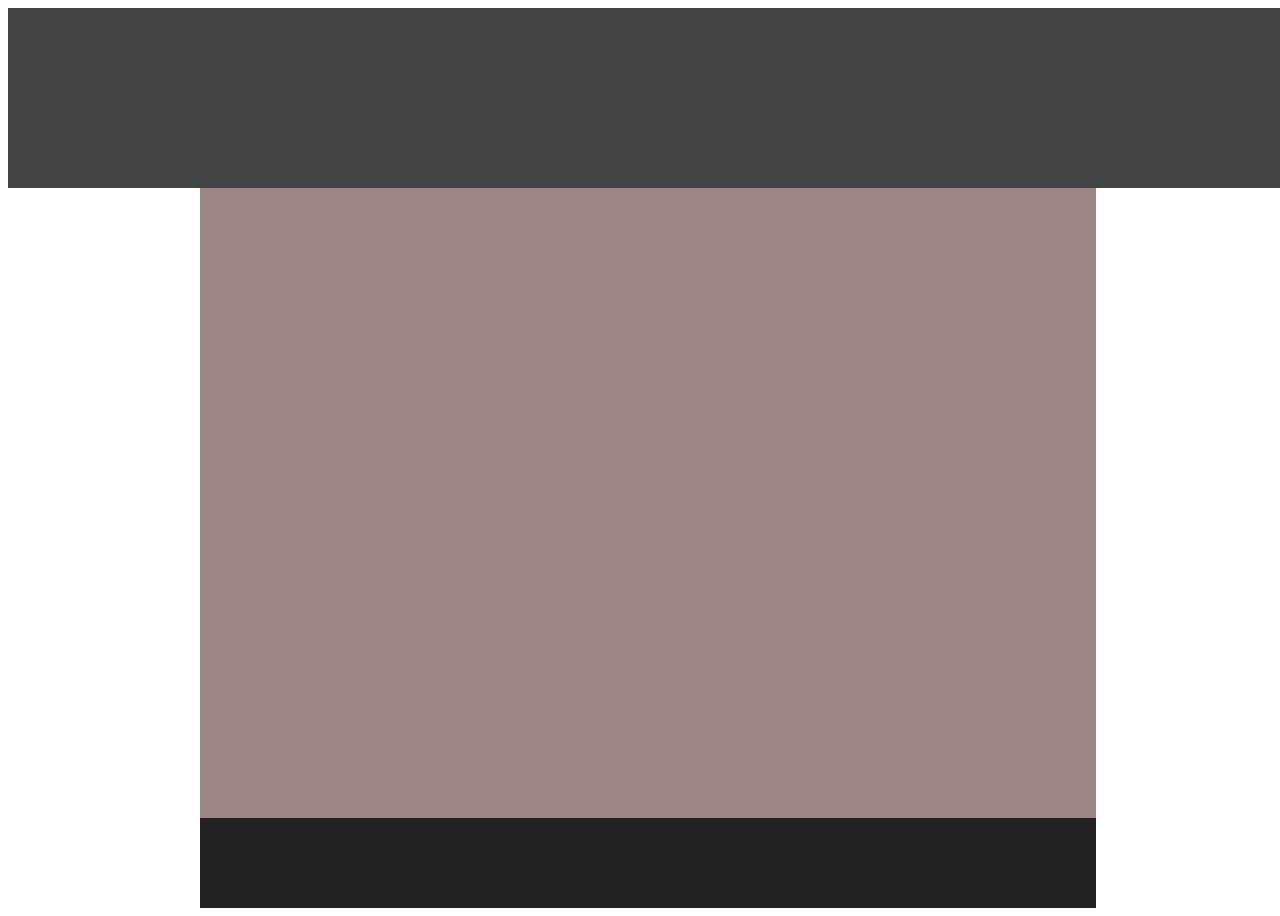
<file: first/index.html>
<!DOCTYPE html>
<html>
    <head>
        <title>First Problem</title>
        <link rel= "stylesheet" href="index.css" />
    </head>
    <body>
        <div class="header"></div>
        <div class="main_content"></div>
        <div class="footer"></div>
            
    </body>
</html>
</file>
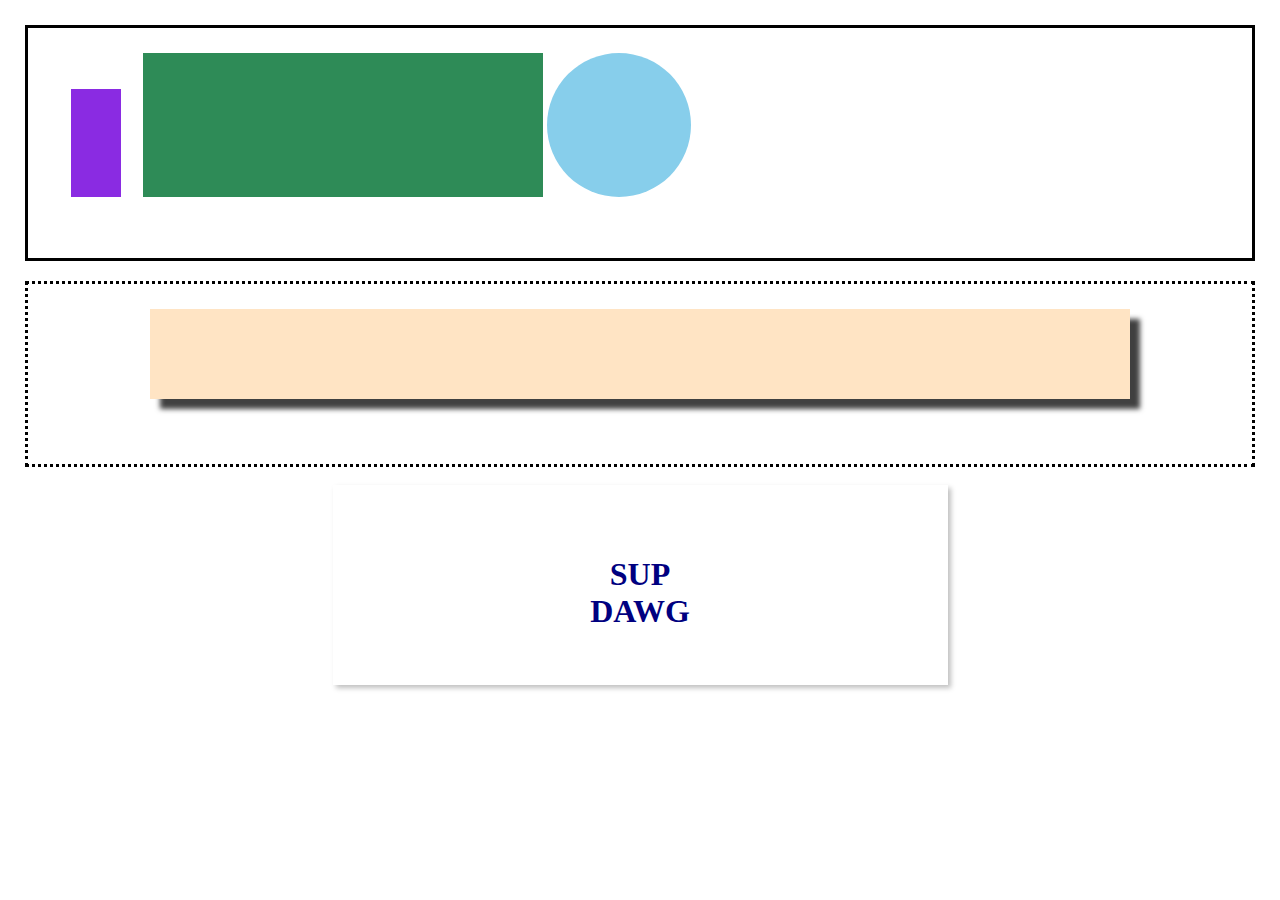
<file: second/index.html>
<!DOCTYPE html>
<html>
    <head>
        <title>Second Problem</title>
        <link rel="stylesheet" href="index.css"/>
    </head>
    <body>
        <div class="first_container"> 
            <!-- 1: purple rect, 2: green rect, 3 blue circle -->
            <div class="one"></div>
            <div class="two"></div>
            <div class="three"></div>
        </div>
        <div class="dotted_container"><div class="beige"></div></div>
        <div class="hello"><h1>SUP<br/>DAWG</h1></div>
    </body>
</html>
</file>
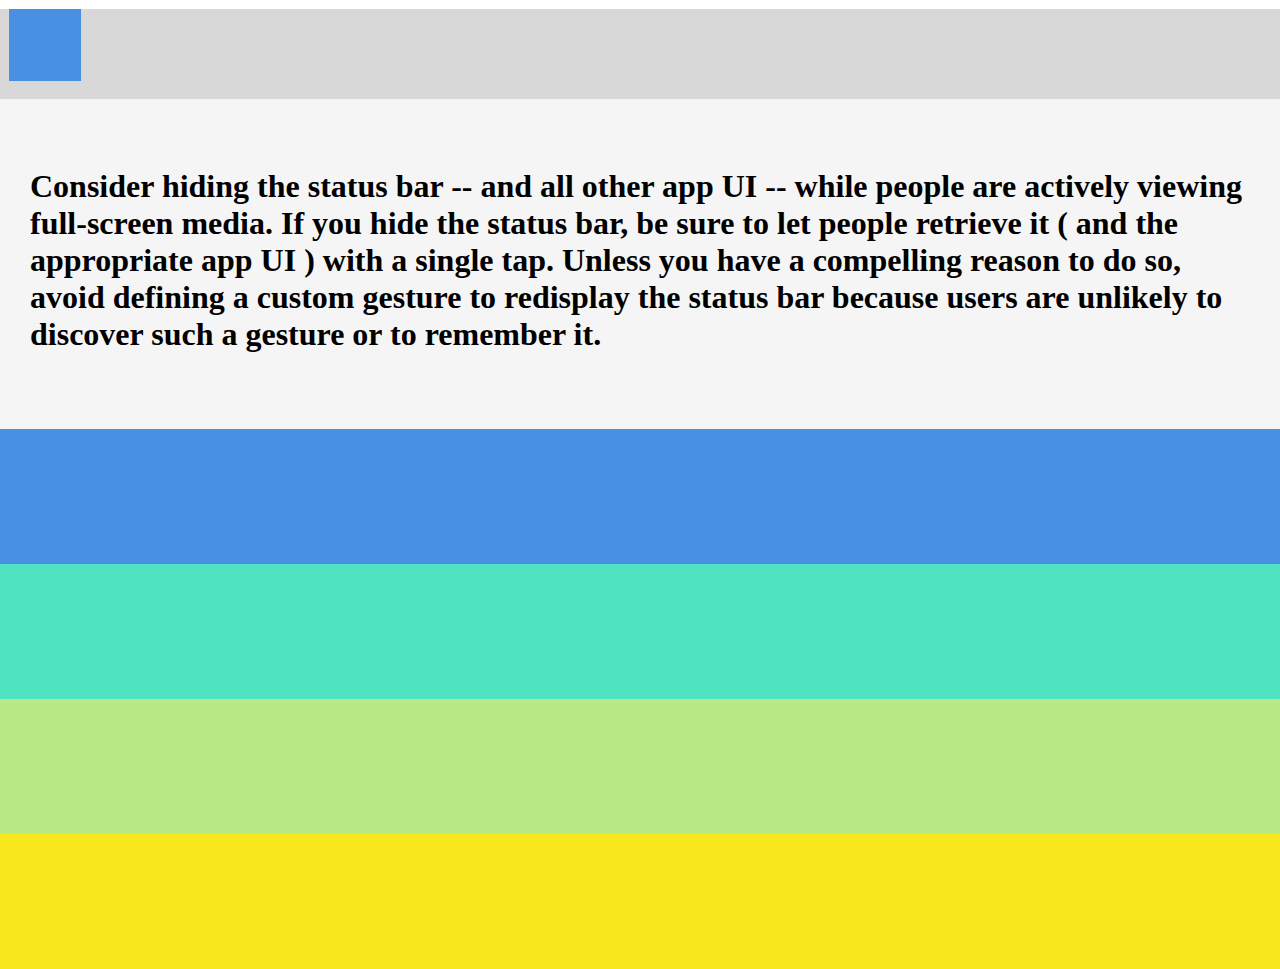
<file: third/index.html>
<!DOCTYPE html>
<html>
    <head>
        <title>Third Problem</title>
        <link rel="stylesheet" href="index.css" />
    </head>
    <body>
        <header><div class="stamp"></div></header>
        <div class="stripe" id="white">
            <span class="stripe-text"><h1>Consider hiding the status bar -- and all other app UI -- while people are actively viewing full-screen media. If you hide the status bar, be sure to let people retrieve it ( and the appropriate app UI ) with a single tap. Unless you have a compelling reason to do so, avoid defining a custom gesture to redisplay the status bar because users are unlikely to discover such a gesture or to remember it.
            </h1></span>
        </div>
        <div class="stripe" id="blue"></div>
        <div class="stripe" id="seafoam"></div>
        <div class="stripe" id="green"></div>
        <div class="stripe" id="gold"></div>
    </body>
</html>
</file>
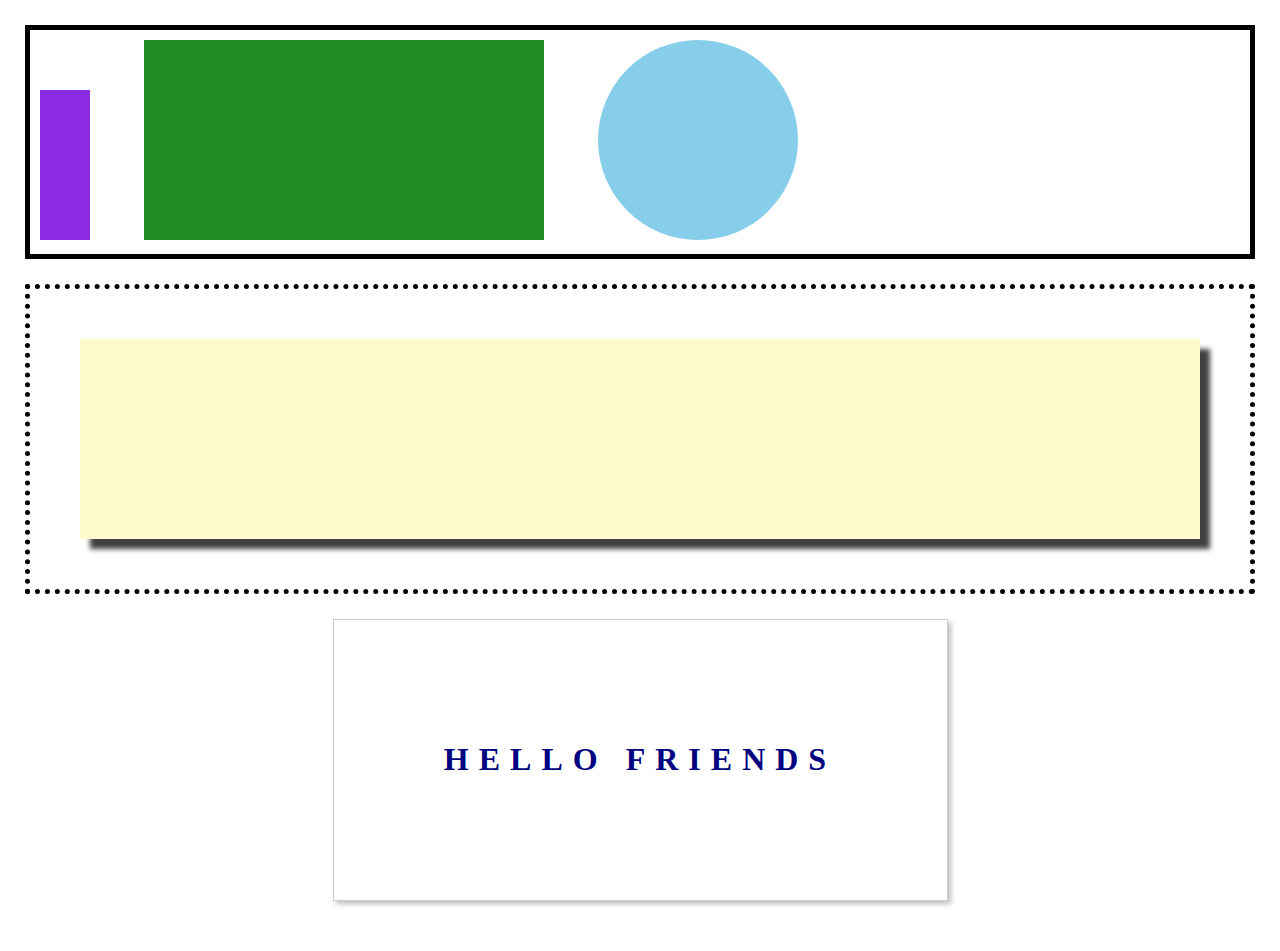
<file: second/solution/index.html>
<!DOCTYPE html>
<html>
  <head>
    <title> Second - Solution </title>
    <link rel="stylesheet" href="index.css" />
  </head>

  <body>
    <div class="container-one">
      <div class="square-one">
        
      </div>
      <div class="square-two">
        
      </div>
      <div class="circle-one">
        
      </div>
    </div>
    <div class="container-two">
        <div class="box-shadow">
          
        </div>
    </div>
    <div class="container-three">
      <h1>HELLO FRIENDS</h1>
    </div>
  </body>
</html>
</file>
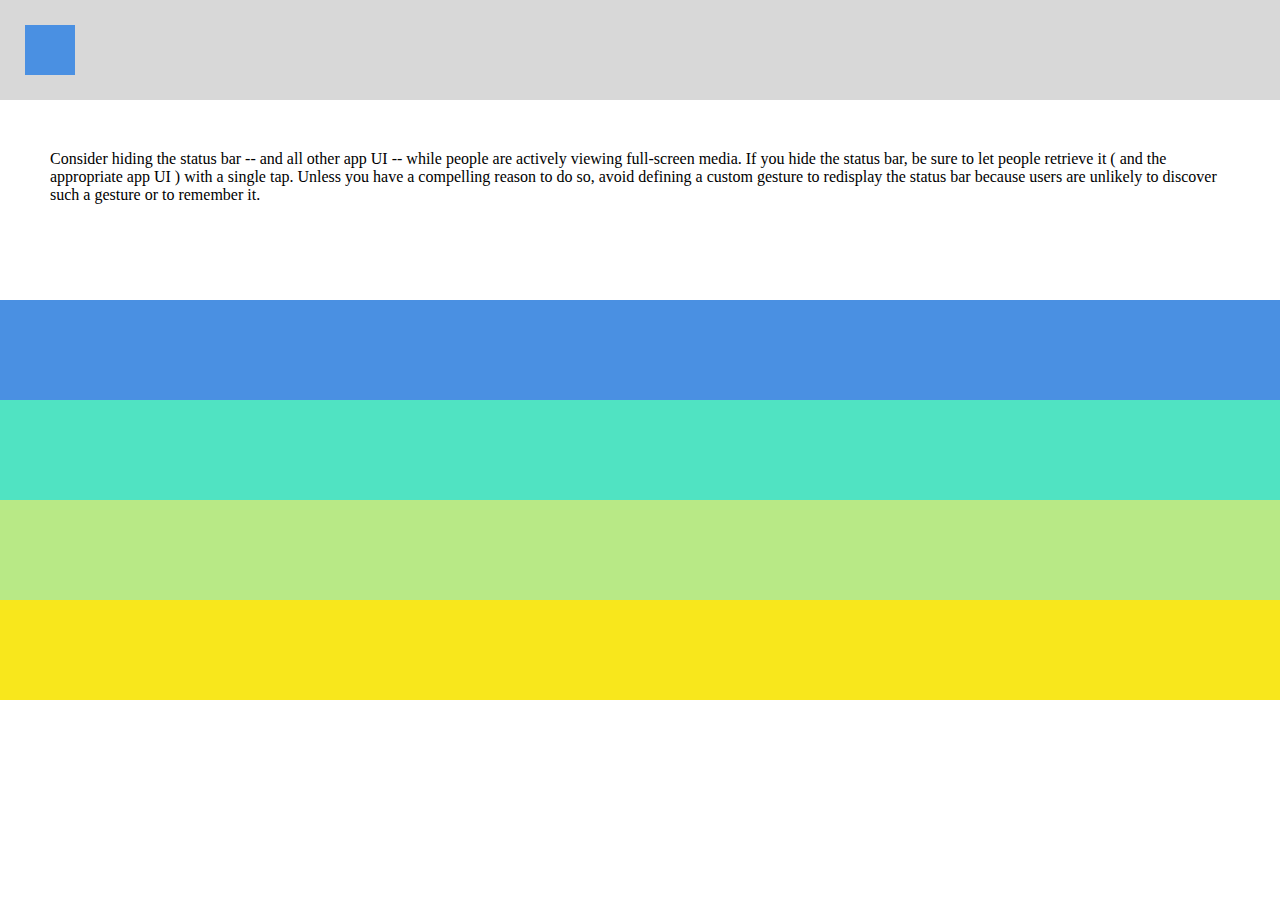
<file: third/solution/index.html>
<!DOCTYPE html>
<html>
  <head>
    <title> Third - Solution </title>
    <link rel="stylesheet" href="index.css" />
  </head>

  <body>
    <div class="row row-1">
      <div class="row-1-div"></div>
    </div>

    <div class="row-big row-2">
      <span class="row-2-span">
        Consider hiding the status bar -- and all other app UI -- while people are actively viewing full-screen media. If you hide the status bar, be sure to let people retrieve it ( and the appropriate app UI ) with a single tap. Unless you have a compelling reason to do so, avoid defining a custom gesture to redisplay the status bar because users are unlikely to discover such a gesture or to remember it.
      </span>
    </div>

    <div class="row row-3"></div>
    <div class="row row-4"></div>
    <div class="row row-5"></div>
    <div class="row row-6"></div>
  </body>
</html>
</file>
<file: first/index.css>
body {
    color: #d8d8d8;
    width: 100%;
    height: 100vh;
}

.header {
    width: 100%;
    height: 20vh;
    background-color: #444444;
}

.main_content {
    width: 70%;
    height: 70vh;
    background-color: rgb(156, 134, 134);
    margin: 0 auto;
}

.footer {
    width: 70%;
    bottom: 0;
    background-color: #222222;
    height: 10vh;
    margin: auto;
}
</file>
<file: second/index.css>
body {
    margin: 0;
    padding: 25px;
}

.first_container {
    border: black;
    border-width: medium;
    border-style: solid;
    padding: 25px;
    height: 20vh;
    width: auto;
}

.one {
    background-color: blueviolet;
    margin-bottom: 2vh;
    margin-left: 2vh;
    height: 12vh;
    width: 50px;
    display: inline-block;

}
.two {
    margin-left: 2vh;
    margin-bottom: 2vh;
    background-color: seagreen;
    height: 16vh;
    width: 400px;
    display: inline-block;
}

.three {
    background-color: skyblue;
    margin-bottom: 2vh;
    width: 16vh;
    height: 16vh;
    border-radius: 50%;
    display: inline-block;
}
.dotted_container {
    border-style: dotted;
    border-color: black;
    height: 20vh;
    width: auto; 
    margin-top: 20px;
}

.beige {
    width: 80%;
    height: 50%;
    background-color: bisque;
    box-shadow: black;
    -webkit-box-shadow: 10px 10px 5px 0px rgba(0,0,0,0.75);
    -moz-box-shadow: 10px 10px 5px 0px rgba(0,0,0,0.75);
    box-shadow: 10px 10px 5px 0px rgba(0,0,0,0.75);
    margin-top: 25px;
    margin-left: 10%;
}


.hello {
    width: 50%;
    height: 200px; 
    border-style: thin;
    box-shadow: black;
    padding: 50px;
    box-sizing: border-box ;
    margin: 25px auto; 
    -webkit-box-shadow: 3px 3px 5px 0px rgba(0,0,0,0.25);
    -moz-box-shadow: 3px 3px 5px 0px rgba(0,0,0,0.25);
    box-shadow: 3px 3px 5px 0px rgba(0,0,0,0.25);
    margin-top: 2vh;
    margin-left: 25%;
    text-align: center;
    

}

.hello h1 {
    color: navy;
    
}
</file>
<file: third/index.css>
body, html {
    margin: 0;
    padding: 0;
}

.stripe {
    width: auto;
    height: 15vh;
    margin: 0;
}

header {
    background-color: #d8d8d8;
    height: 10vh;
}

.stamp {
    height: 8vh;
    width: 8vh;
    margin-top: 1vh;
    margin-left: 1vh;
    background-color: #4A90E2;
}

.stripe-text {
    margin: 25px;
    
}
#white {
    height: 30vh;
    background-color: whitesmoke;
    padding: 30px;
}

#blue {
  background-color: #4A90E2;
  
}

#seafoam {
  background-color: #50E3C2;
}

#green {
  background-color: #B8E986;
}

#gold {
  background-color: #F8E71C;
}
</file>
<file: second/solution/index.css>
body {
  margin: 0;
  padding: 25px;
}


.container-one {
  width: 100%;
  border: 5px solid black;
  padding: 10px;
  box-sizing: border-box ;
}

.square-one {
  height: 150px;
  width: 50px;
  background-color: blueviolet;
  display: inline-block;
}
.square-two {
  height: 200px;
  width: 400px;
  display: inline-block;
  background-color: forestgreen;
  margin: 0 50px;
}
.circle-one {
  height: 200px;
  width: 200px;
  border-radius: 50%;
  background-color: skyblue;
  display: inline-block;
}

.container-two {
  width: 100%;
  border: 5px dotted black;
  padding: 50px;
  box-sizing: border-box ;
  margin-top: 25px; 
}

.box-shadow {
  width: 100%;
  height: 200px;
  background-color: lemonchiffon;
  -webkit-box-shadow: 10px 10px 5px 0px rgba(0,0,0,0.75);
  -moz-box-shadow: 10px 10px 5px 0px rgba(0,0,0,0.75);
  box-shadow: 10px 10px 5px 0px rgba(0,0,0,0.75);
}

.container-three {
  width: 50%;
  border: 1px solid #ccc;
  background-color: white;
  padding: 100px;
  box-sizing: border-box ;
  margin: 25px auto; 
  -webkit-box-shadow: 3px 3px 5px 0px rgba(0,0,0,0.25);
  -moz-box-shadow: 3px 3px 5px 0px rgba(0,0,0,0.25);
  box-shadow: 3px 3px 5px 0px rgba(0,0,0,0.25);
}

.container-three h1 {
  width: 100%;
  text-align: center;
  color: navy;
  letter-spacing: 10px;
}
</file>
<file: third/solution/index.css>
body, html {
  margin: 0;
  padding: 0;
}

.row {
  height: 100px;
  width: 100%;
}

.row-big {
  height: 200px;
  width: 100%;
}

.row-1 {
  background-color: #D8D8D8;
  padding: 25px;
  box-sizing: border-box;
}

.row-1-div {
  width: 50px;
  height: 50px;
  background-color: #4A90E2;
}

.row-2 {
  background-color: #fff;
  box-sizing: border-box;
  padding: 50px;
}

.row-3 {
  background-color: #4A90E2;
}

.row-4 {
  background-color: #50E3C2;
}

.row-5 {
  background-color: #B8E986;
}

.row-6 {
  background-color: #F8E71C;
}
</file>
